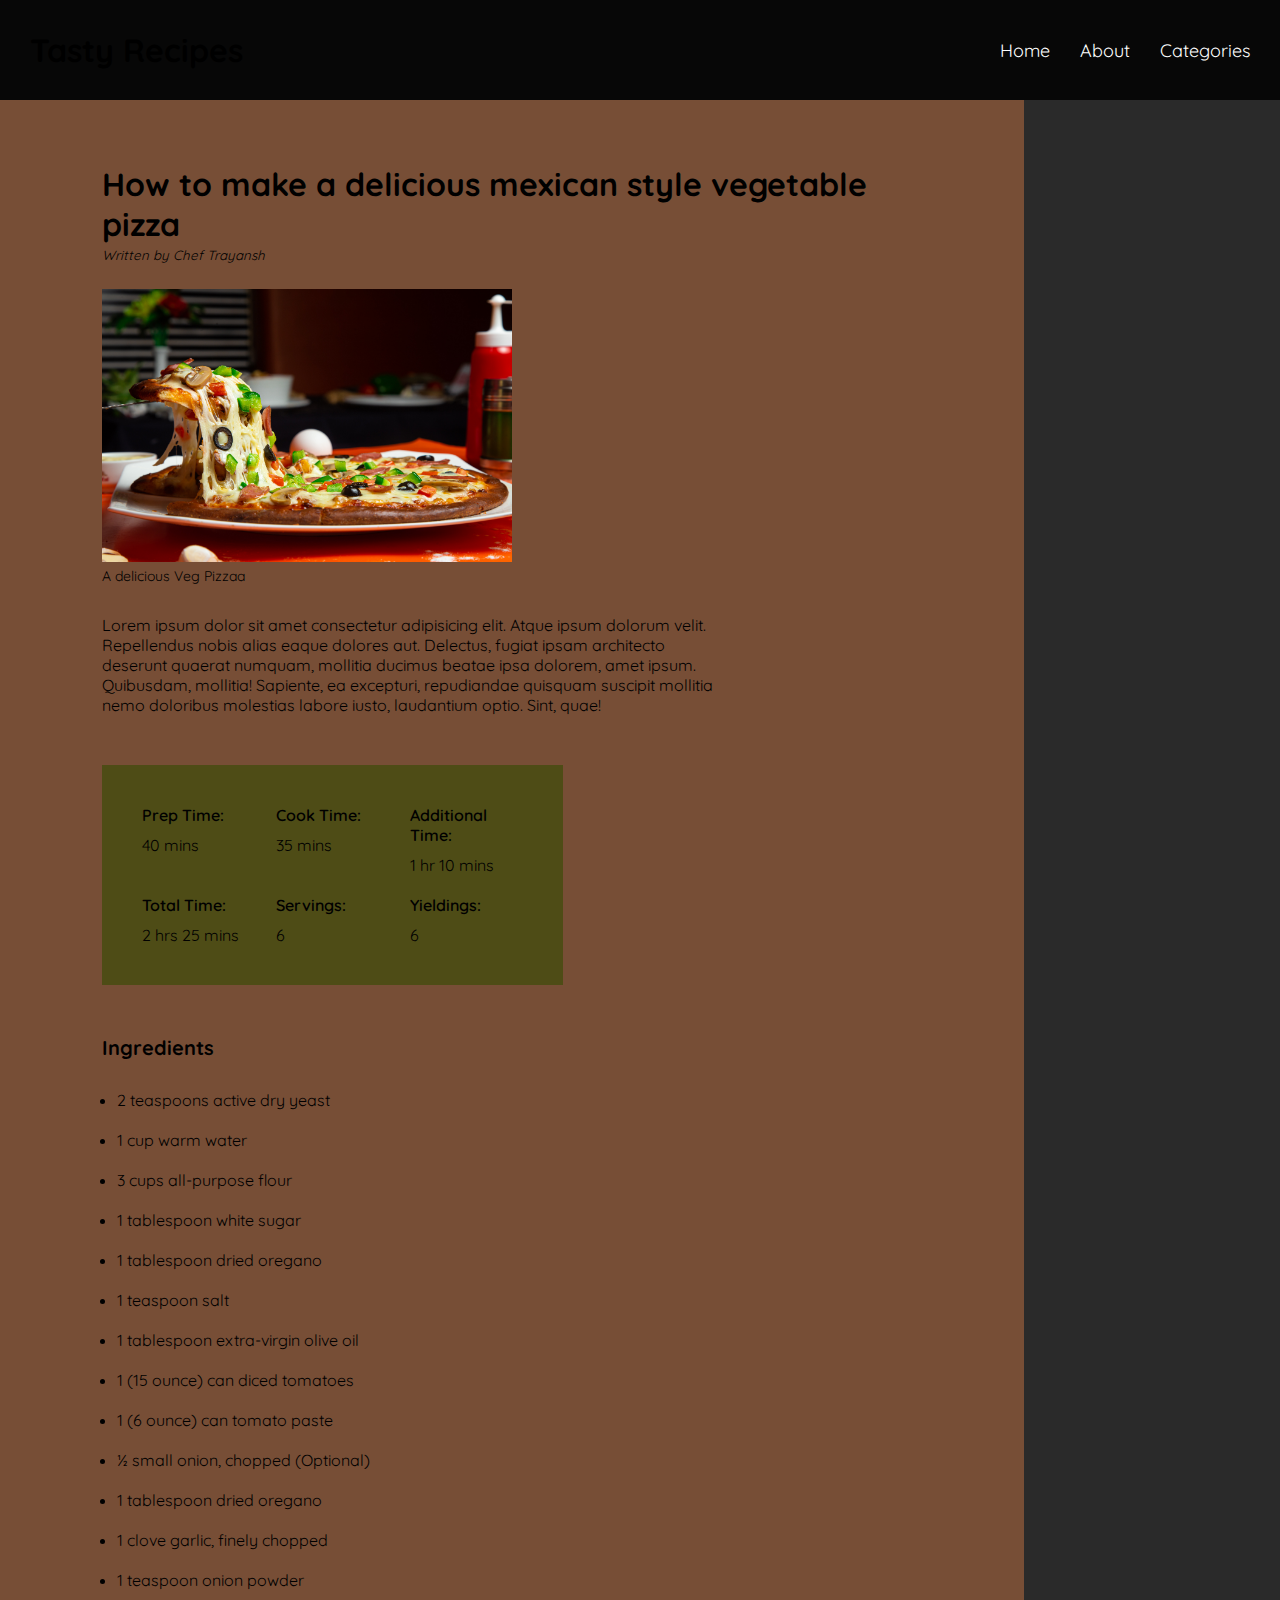
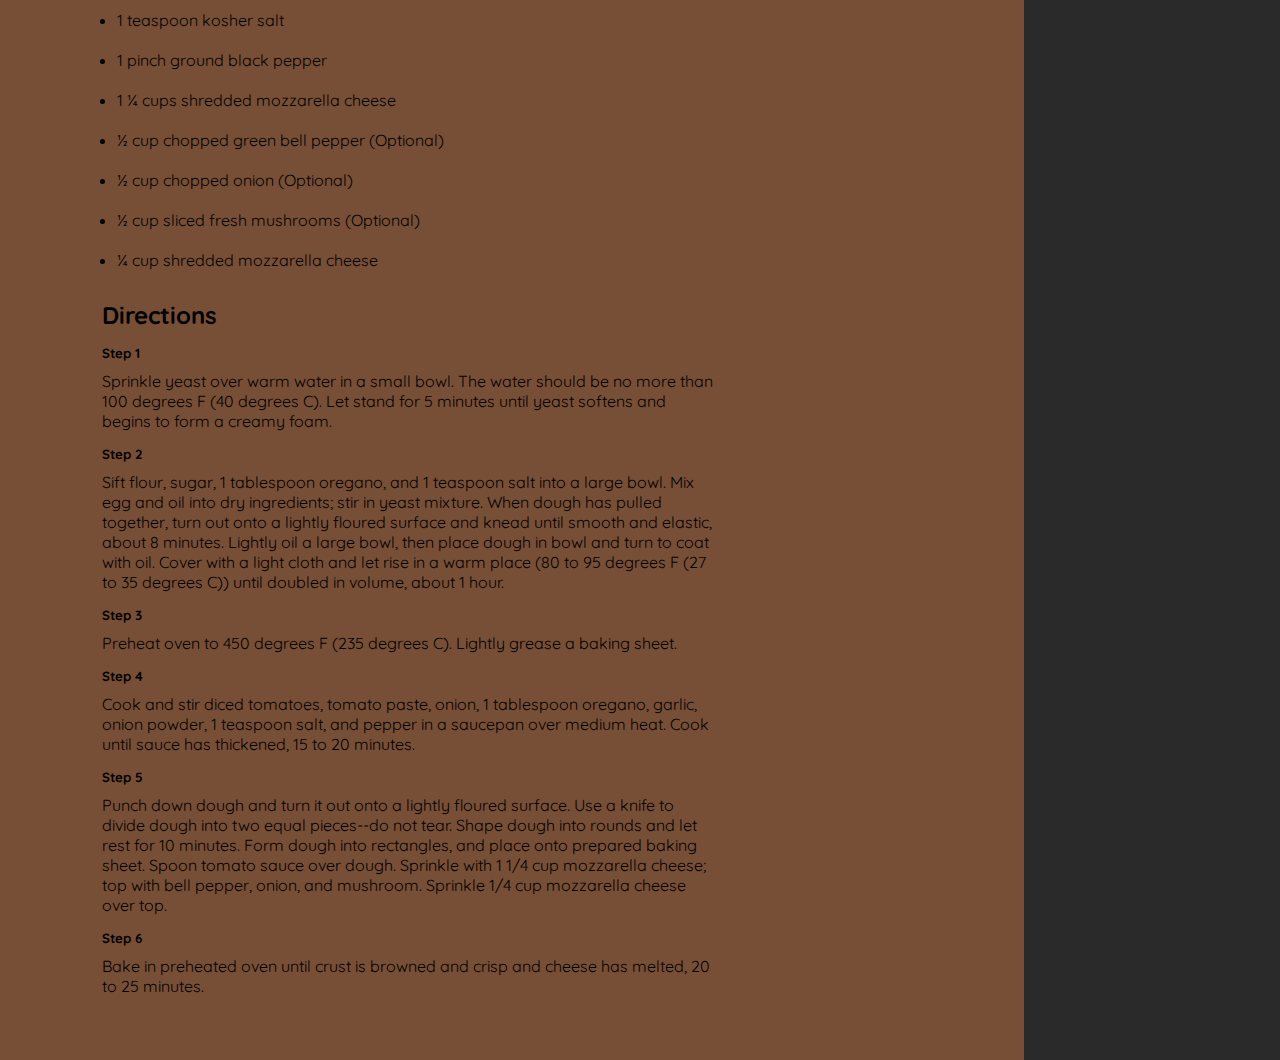
<file: pizza-recipe.html>
<!DOCTYPE html>
<html lang="en">
	<head>
		<meta charset="UTF-8" />
		<meta http-equiv="X-UA-Compatible" content="IE=edge" />
		<meta name="viewport" content="width=device-width, initial-scale=1.0" />
		<title>Veg Pizza Recipe</title>
		<link rel="stylesheet" href="recipe-page.css" />
		<link
			href="https://fonts.googleapis.com/css2?family=Quicksand:wght@300;400;500;600;700&display=swap"
			rel="stylesheet" />
	</head>
	<body>
		<header>
			<nav>
				<h1>Tasty Recipes</h1>
				<ul class="menu-list">
					<a href="index.html"><li>Home</li></a>
					<a href=""><li>About</li></a>
					<a href=""><li>Categories</li></a>
				</ul>
			</nav>
		</header>

		<main>
			<article>
				<h1>How to make a delicious mexican style vegetable pizza</h1>
				<small>Written by Chef Trayansh</small>

				<img src="images/pizza-recipe.jpg" alt="A Pizza" class="pizza-img" />
				<figcaption>A delicious Veg Pizzaa</figcaption>

				<div class="recipe-details-container">
					<p>
						Lorem ipsum dolor sit amet consectetur adipisicing elit. Atque ipsum
						dolorum velit. Repellendus nobis alias eaque dolores aut. Delectus,
						fugiat ipsam architecto deserunt quaerat numquam, mollitia ducimus
						beatae ipsa dolorem, amet ipsum. Quibusdam, mollitia! Sapiente, ea
						excepturi, repudiandae quisquam suscipit mollitia nemo doloribus
						molestias labore iusto, laudantium optio. Sint, quae!
					</p>

					<div class="recipe-details">
						<div class="recipe-details-wrapper">
							<div class="recipe-details-label">Prep Time:</div>
							<div class="recipe-details-value">40 mins</div>
						</div>

						<div class="recipe-details-wrapper">
							<div class="recipe-details-label">Cook Time:</div>
							<div class="recipe-details-value">35 mins</div>
						</div>

						<div class="recipe-details-wrapper">
							<div class="recipe-details-label">Additional Time:</div>
							<div class="recipe-details-value">1 hr 10 mins</div>
						</div>

						<div class="recipe-details-wrapper">
							<div class="recipe-details-label">Total Time:</div>
							<div class="recipe-details-value">2 hrs 25 mins</div>
						</div>

						<div class="recipe-details-wrapper">
							<div class="recipe-details-label">Servings:</div>
							<div class="recipe-details-value">6</div>
						</div>

						<div class="recipe-details-wrapper">
							<div class="recipe-details-label">Yieldings:</div>
							<div class="recipe-details-value">6</div>
						</div>
					</div>

					<div class="ingredients">
						<h3>Ingredients</h3>

						<ul class="ingredients-list">
							<li>2 teaspoons active dry yeast</li>
							<li>1 cup warm water</li>
							<li>3 cups all-purpose flour</li>
							<li>1 tablespoon white sugar</li>
							<li>1 tablespoon dried oregano</li>
							<li>1 teaspoon salt</li>
							<li>1 tablespoon extra-virgin olive oil</li>
							<li>1 (15 ounce) can diced tomatoes</li>
							<li>1 (6 ounce) can tomato paste</li>
							<li>½ small onion, chopped (Optional)</li>
							<li>1 tablespoon dried oregano</li>
							<li>1 clove garlic, finely chopped</li>
							<li>1 teaspoon onion powder</li>
							<li>1 teaspoon kosher salt</li>
							<li>1 pinch ground black pepper</li>
							<li>1 ¼ cups shredded mozzarella cheese</li>
							<li>½ cup chopped green bell pepper (Optional)</li>
							<li>½ cup chopped onion (Optional)</li>
							<li>½ cup sliced fresh mushrooms (Optional)</li>
							<li>¼ cup shredded mozzarella cheese</li>
						</ul>
					</div>

					<div class="instructions">
						<h2>Directions</h2>

						<h5>Step 1</h5>
						<p>
							Sprinkle yeast over warm water in a small bowl. The water should
							be no more than 100 degrees F (40 degrees C). Let stand for 5
							minutes until yeast softens and begins to form a creamy foam.
						</p>

						<h5>Step 2</h5>
						<p>
							Sift flour, sugar, 1 tablespoon oregano, and 1 teaspoon salt into
							a large bowl. Mix egg and oil into dry ingredients; stir in yeast
							mixture. When dough has pulled together, turn out onto a lightly
							floured surface and knead until smooth and elastic, about 8
							minutes. Lightly oil a large bowl, then place dough in bowl and
							turn to coat with oil. Cover with a light cloth and let rise in a
							warm place (80 to 95 degrees F (27 to 35 degrees C)) until doubled
							in volume, about 1 hour.
						</p>

						<h5>Step 3</h5>
						<p>
							Preheat oven to 450 degrees F (235 degrees C). Lightly grease a
							baking sheet.
						</p>

						<h5>Step 4</h5>
						<p>
							Cook and stir diced tomatoes, tomato paste, onion, 1 tablespoon
							oregano, garlic, onion powder, 1 teaspoon salt, and pepper in a
							saucepan over medium heat. Cook until sauce has thickened, 15 to
							20 minutes.
						</p>

						<h5>Step 5</h5>
						<p>
							Punch down dough and turn it out onto a lightly floured surface.
							Use a knife to divide dough into two equal pieces--do not tear.
							Shape dough into rounds and let rest for 10 minutes. Form dough
							into rectangles, and place onto prepared baking sheet. Spoon
							tomato sauce over dough. Sprinkle with 1 1/4 cup mozzarella
							cheese; top with bell pepper, onion, and mushroom. Sprinkle 1/4
							cup mozzarella cheese over top.
						</p>

						<h5>Step 6</h5>
						<p>
							Bake in preheated oven until crust is browned and crisp and cheese
							has melted, 20 to 25 minutes.
						</p>
					</div>
				</div>
			</article>
			<aside></aside>
		</main>
	</body>
</html>
</file>
<file: recipe-page.css>
* {
	margin: 0;
	padding: 0;
	box-sizing: border-box;
}

html {
	font-family: "Quicksand", sans-serif;
}

nav {
	padding: 30px;
	display: flex;
	align-items: center;
	justify-content: space-between;
	background: #070707;
}

.menu-list {
	list-style: none;
	display: flex;
	gap: 30px;
	font-size: 18px;
}

.menu-list a {
	color: white;
	text-decoration: none;
}

main {
	display: flex;
	flex-direction: row;
}

article {
	padding: 5% 8%;
	background: rgba(98, 51, 23, 0.867);
	flex: 1;
}

article h1 {
	font-size: 2rem;
}

small {
	font-style: italic;
}

.pizza-img {
	display: block;
	width: 50%;
	margin-top: 25px;
}

figcaption {
	margin-top: 5px;
	font-size: 14px;
}

.recipe-details-container {
	width: 75%;
	margin-top: 30px;
}

.recipe-details {
	background: #4e4c16;
	display: grid;
	grid-template-columns: 1fr 1fr 1fr;
	justify-content: space-between;
	padding: 30px;
	width: 75%;
	margin-top: 50px;
}

.recipe-details-wrapper {
	padding: 10px;
}

.recipe-details-label {
	margin-bottom: 10px;
	font-weight: 600;
}

.ingredients {
	margin-top: 50px;
}

.ingredients h3 {
	font-size: 20px;
	margin-bottom: 20px;
}

.ingredients-list li {
	margin-left: 15px;
	padding: 10px 0;
}

.instructions {
	margin-top: 20px;
}

.instructions h5 {
	margin-top: 15px;
	margin-bottom: 10px;
}

aside {
	padding: 30px;
	background: rgb(42, 42, 42);
	flex-basis: 20%;
}
</file>
